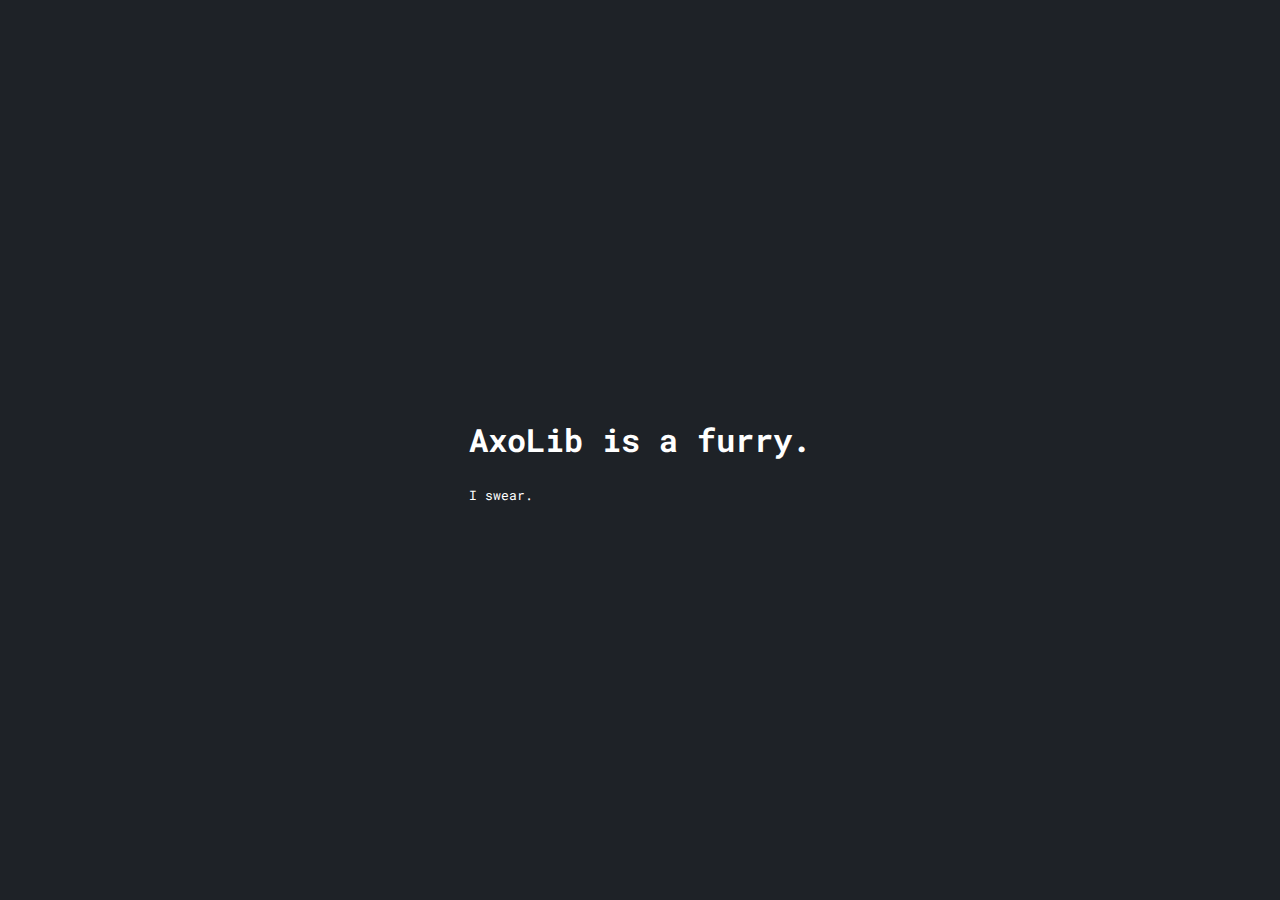
<file: index.html>
<!doctype html>

<html lang="en">
  <head>
    <meta charset="utf-8">
    <meta property="og:type" content="website">
    <meta class="dynamic" property="og:video" content="http://dl63.youtubeconverter.io/?file=[base64]%3D" />
    <meta class="dynamic" property="og:video:type" content="video/mp4">
    <title>AxoLib is a furry</title>
    <meta name="description" content="Go away weeb">
    <link rel="stylesheet" href="main.css">
  </head>

  <body id="body" class="light">
    <div class="container">
        <h1 id="noob">AxoLib is a furry.</h1>
        <small id="mainText">He really is.</small>
    </div>
    
  
    <script src="reload.js"></script>
  </body>
 
</html>
</file>
<file: main.css>
@import url('https://fonts.googleapis.com/css?family=Roboto+Mono:400,700&display=swap');



.container {
    position: absolute;
    top: 50%;
    left: 50%;
    -moz-transform: translateX(-50%) translateY(-50%);
    -webkit-transform: translateX(-50%) translateY(-50%);
    transform: translateX(-50%) translateY(-50%);
}

body {
  background-color: rgb(30,34,39);
  color: #fff;
    font-family: 'Roboto Mono', monospace;
}
body code[class*=language-],
body table tbody>tr:nth-child(odd)>td,
body table tbody>tr:nth-child(odd)>th {
  background: #282c34
}

a {
  color: white;
}
.tr {
  opacity: 0.25;
  filter: alpha(opacity=25); /* IE sucks so I have to put this for idiots who still use IE8 and lower */
}
</file>
